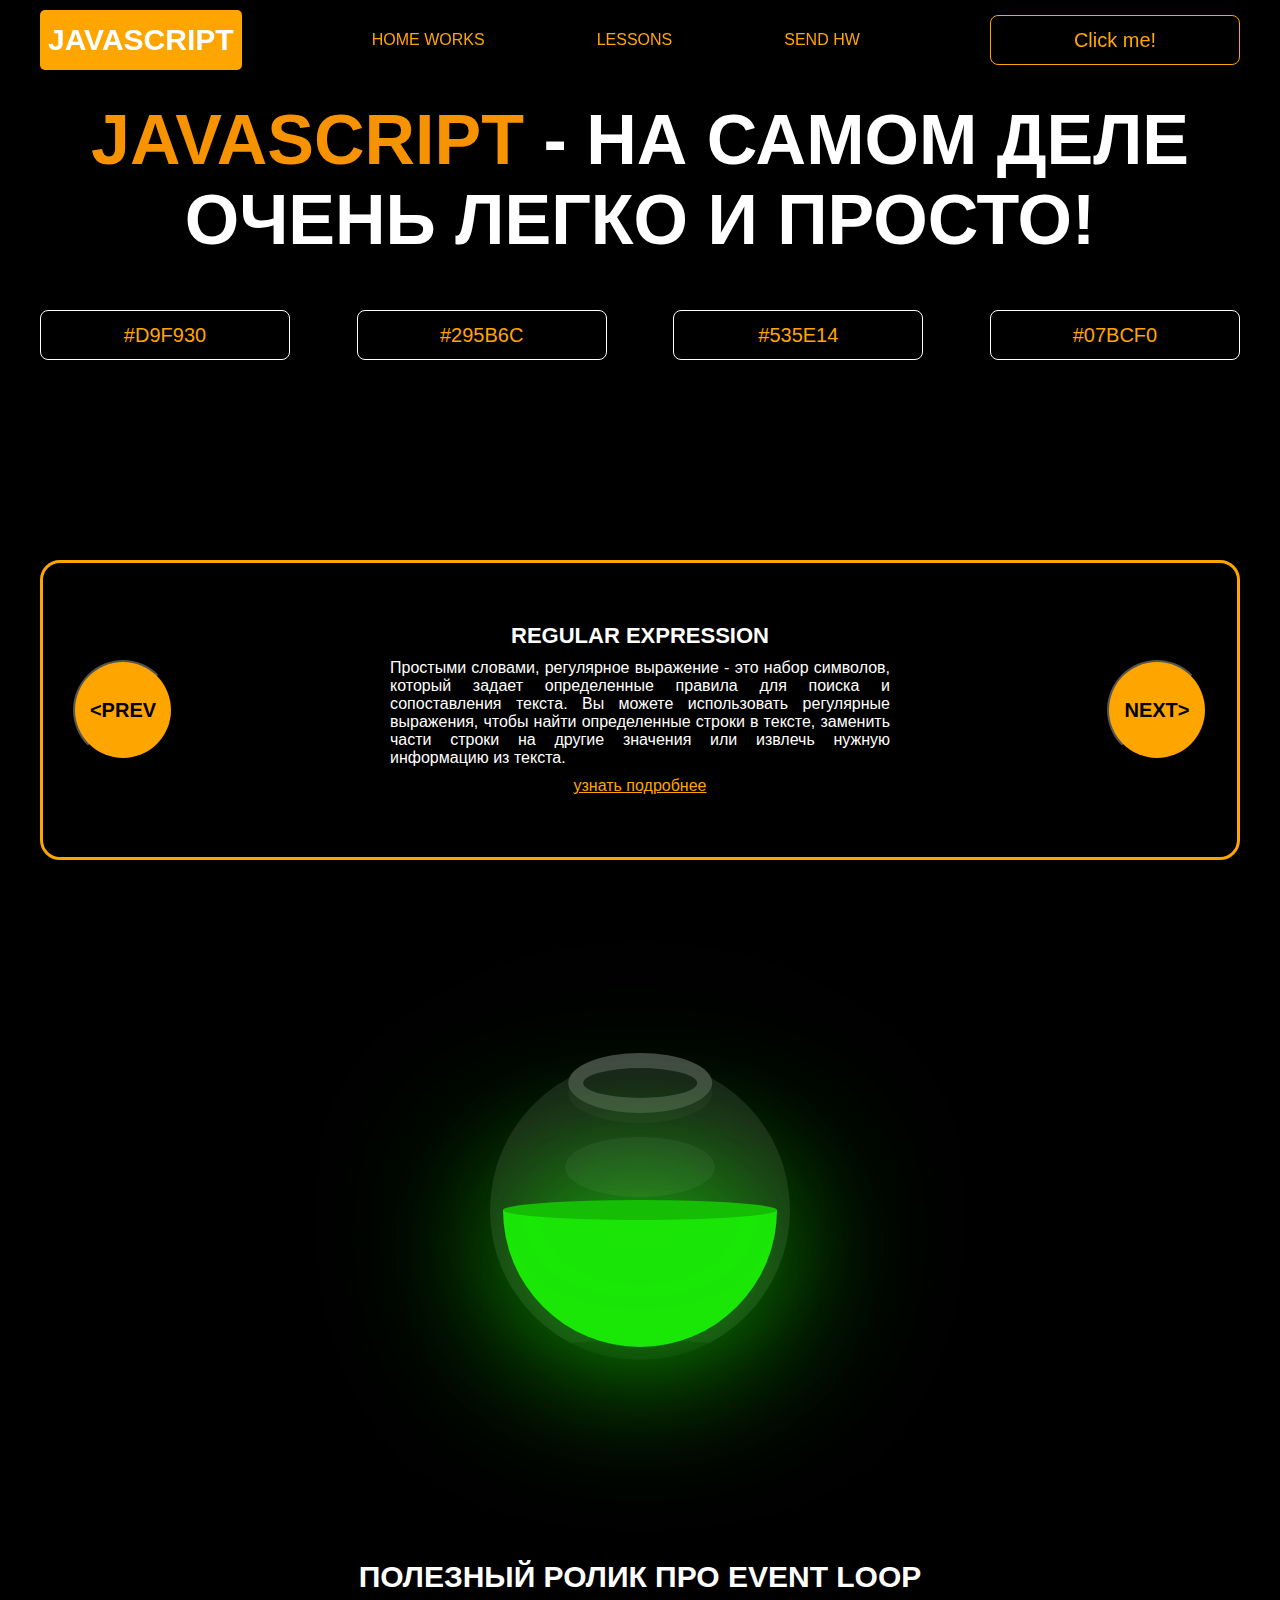
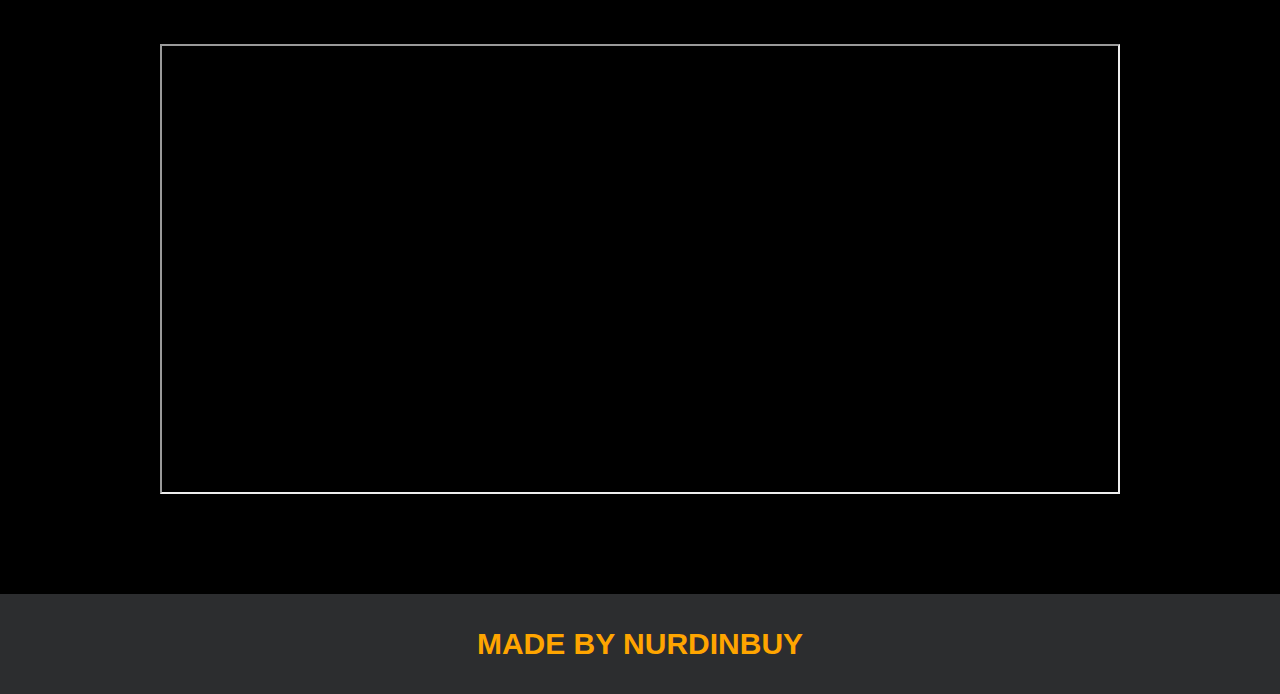
<file: project/index.html>
<!DOCTYPE html>
<html lang="en">
<head>
    <meta charset="UTF-8">
    <title>Java Script</title>
    <link rel="stylesheet" href="css/style.css">
    <link rel="stylesheet" href="css/core.css">
</head>
<body>

<div class="wrapper">
    <div class="header">
        <div class="container">
            <div class="inner_header">
                <a href="index.html">
                    <div class="logotype">
                        <h2>JavaScript</h2>
                    </div>
                </a>
                <ul class="menu">
                    <li class="menu_link">
                        <a href="pages/home_works.html">Home Works</a>
                    </li>
                    <li class="menu_link">
                        <a href="pages/lessons.html">Lessons</a>
                    </li>
                    <li class="menu_link">
                        <a href="pages/send_hw.html">Send Hw</a>
                    </li>
                </ul>
                <button class="btn" id="btn-get">Click me!</button>
            </div>
        </div>
    </div>

    <div class="main_block">
        <div class="container">
            <div class="inner_main">
                <h1><strong id="js-color">JavaScript</strong> - на самом деле очень легко и просто!</h1>
                <div class="colors-buttons">
                    <button class="btn btn-color"></button>
                    <button class="btn btn-color"></button>
                    <button class="btn btn-color"></button>
                    <button class="btn btn-color"></button>
                </div>
            </div>
        </div>
    </div>

    <div class="slider_block">
        <div class="container">
            <div class="inner_slider">
                <div class="slider">
                    <button class="btn-slide" id="prev">&lt;prev</button>
                    <div class="slide active_slide">
                        <div class="slide_card">
                            <h3>regular expression</h3>
                            <p>Простыми словами, регулярное выражение - это набор символов, который задает определенные правила для поиска и сопоставления текста. Вы можете использовать регулярные выражения, чтобы найти определенные строки в тексте, заменить части строки на другие значения или извлечь нужную информацию из текста.</p>
                            <a href="https://developer.mozilla.org/ru/docs/Web/JavaScript/Guide/Regular_expressions" target="_blank">узнать подробнее</a>
                        </div>
                    </div>
                    <div class="slide">
                        <div class="slide_card">
                            <h3>recursion</h3>
                            <p>Простыми словами, рекурсия - это, когда функция делает повторяющиеся вызовы самой себя для решения задачи, пока не достигнет определенного условия выхода из рекурсии.</p>
                            <a href="https://learn.javascript.ru/recursion" target="_blank">узнать подробнее</a>
                        </div>
                    </div>
                    <div class="slide">
                        <div class="slide_card">
                            <h3>json</h3>
                            <p>Простыми словами, JSON - это способ представления данных в виде текста, чтобы они могли быть легко поняты и использованы различными программами. Он использует простые правила для описания объектов и массивов, а также для представления простых типов данных, таких как строки, числа, логические значения и т.д.</p>
                            <a href="https://developer.mozilla.org/ru/docs/Learn/JavaScript/Objects/JSON" target="_blank">узнать подробнее</a>
                        </div>
                    </div>
                    <div class="slide">
                        <div class="slide_card">
                            <h3>event loop</h3>
                            <p>Простыми словами, event loop похож на дежурного, который непрерывно проверяет, произошло ли какое-либо событие, и реагирует на него, когда оно происходит. Он имеет список задач, которые нужно выполнить, и он перебирает этот список событий одно за другим, обрабатывая каждое событие, когда оно наступает.</p>
                            <a href="https://highload.today/kak-ustroen-event-loop-v-javascript-parallelnaya-model-i-tsikl-sobytij/" target="_blank">узнать подробнее</a>
                        </div>
                    </div>
                    <button class="btn-slide" id="next">next&gt;</button>
                </div>
            </div>
        </div>
    </div>

    <div class="botlle">
        <div class="container">
            <div class="bottle_inner">
                <a href="pages/monster.html">
                    <div class="bowl">
                        <div class="shadow"></div>
                        <div class="liquid"></div>

                    </div>
                </a>
            </div>
        </div>
    </div>

    <div class="block_video">
        <div class="container">
            <h3>Полезный ролик про Event Loop</h3>
            <div class="inner_block_video">
                <iframe width="80%" height="450" src="https://www.youtube.com/embed/zDlg64fsQow" title="YouTube video player" frameborder="2" allow="autoplay; clipboard-write; encrypted-media; gyroscope; picture-in-picture; web-share" allowfullscreen></iframe>
            </div>
        </div>
    </div>

    <div class="footer">
        <div class="container">
            <a href="https://www.instagram.com/nurdinbuy/" target="_blank">
                <div class="inner_footer">
                    <h2>Made by NurDinBuy</h2>
                </div>
            </a>
        </div>
    </div>
</div>

<div class="modal">
    <div class="modal_dialog">
        <div class="modal_content">
            <form action="#">
                <div class="modal_close">&times;</div>
                <div class="modal_title">Мы свяжемся с вами как можно быстрее!</div>
                <input
                    required
                    placeholder="Ваше имя"
                    name="name"
                    type="text"
                    class="modal_input"
                >
                <input
                    required
                    placeholder="Ваш номер телефона"
                    name="phone"
                    type="text"
                    class="modal_input"
                >
                <button class="btn btn_dark btn_min">Перезвонить мне</button>
            </form>
        </div>
    </div>
</div>

</body>
<script src="js/main.js"></script>
<script src="js/modal.js"></script>
</html>
</file>
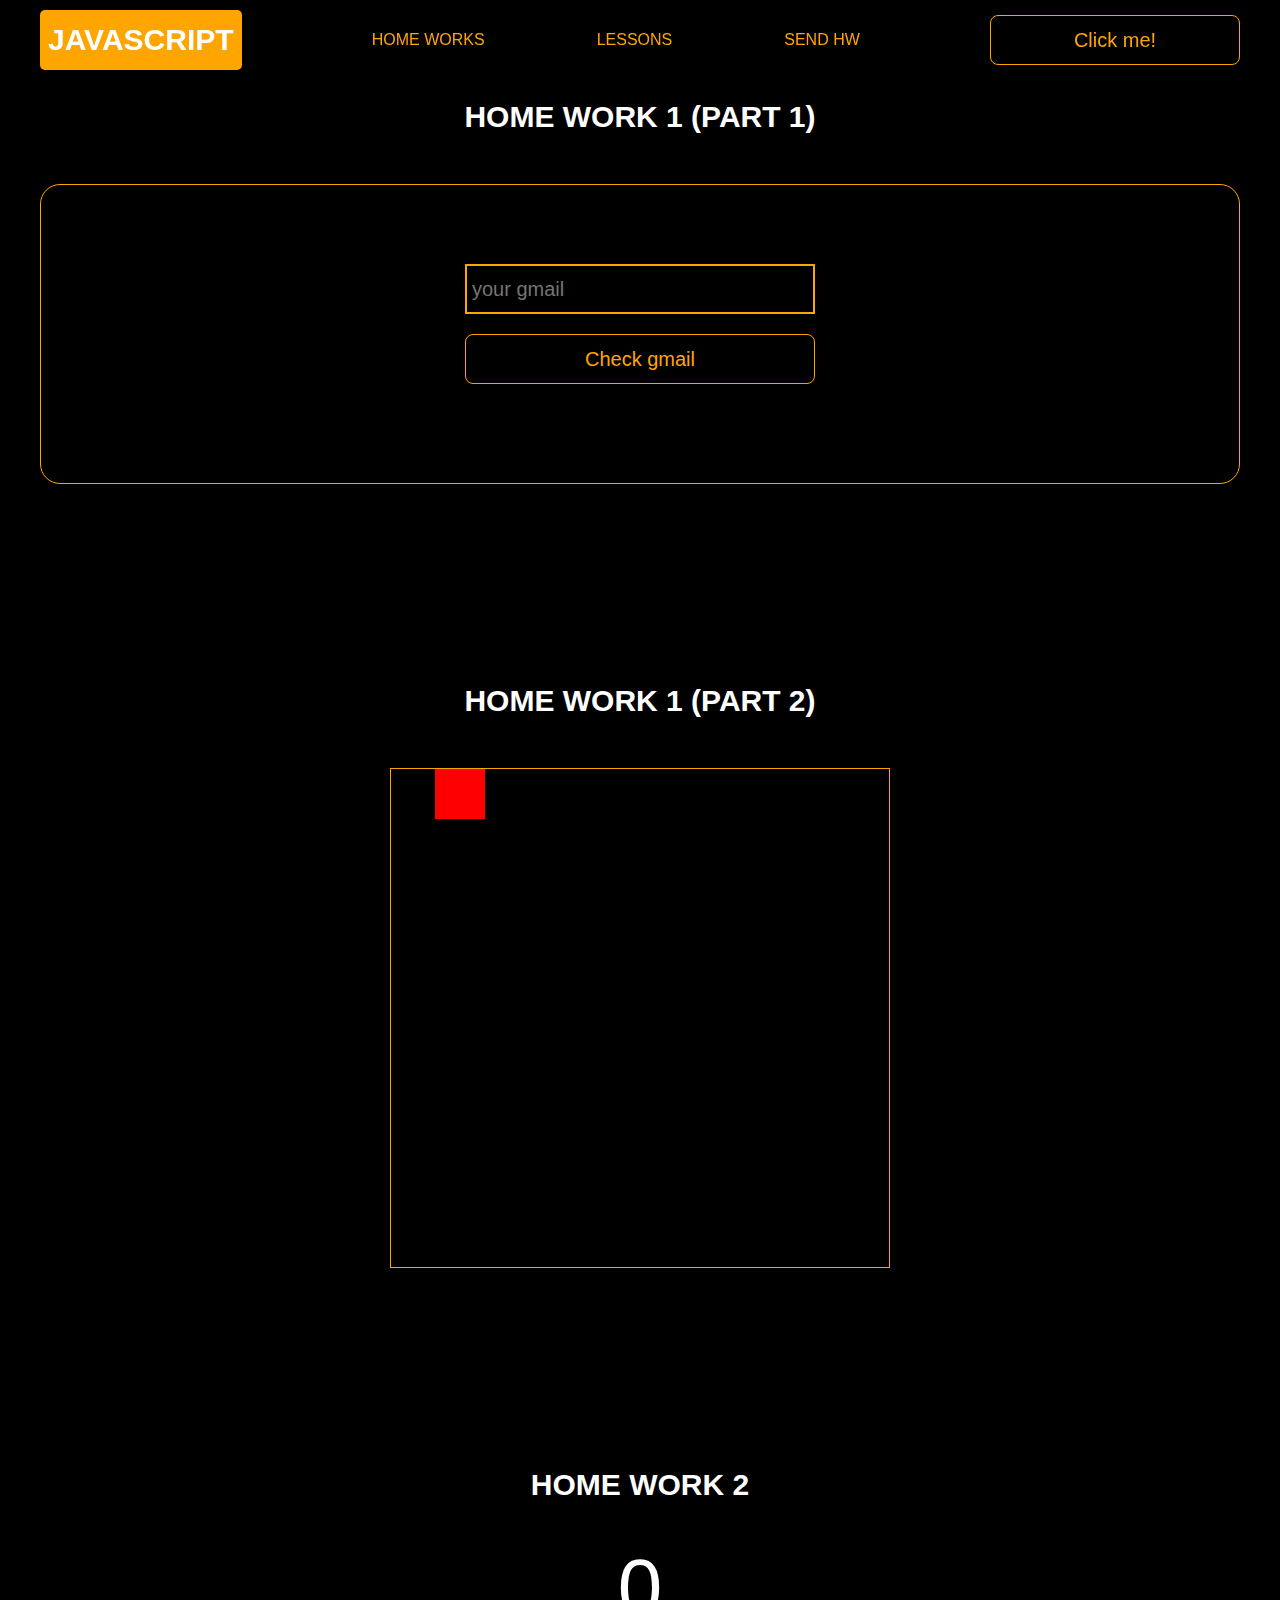
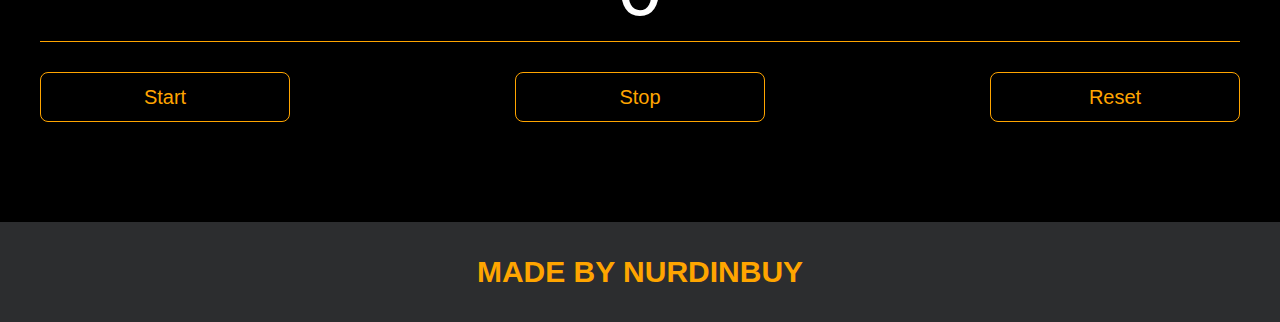
<file: project/pages/home_works.html>
<!DOCTYPE html>
<html lang="en">
<head>
    <meta charset="UTF-8">
    <title>Home Works</title>
    <link rel="stylesheet" href="../css/style.css">
    <link rel="stylesheet" href="../css/core.css">
    <link rel="stylesheet" href="../css/home_works.css">
</head>
<body>

<div class="wrapper">
    <div class="header">
        <div class="container">
            <div class="inner_header">
                <a href="../index.html">
                    <div class="logotype">
                        <h2>Java<span>Script</span></h2>
                    </div>
                </a>
                <ul class="menu">
                    <li class="menu_link">
                        <a href="../pages/home_works.html">Home Works</a>
                    </li>
                    <li class="menu_link">
                        <a href="../pages/lessons.html">Lessons</a>
                    </li>
                    <li class="menu_link">
                        <a href="../pages/send_hw.html" target="_blank">Send hw</a>
                    </li>
                </ul>
                <button class="btn" id="btn-get">Click me!</button>
            </div>
        </div>
    </div>

    <div class="gmail_block">
        <div class="container">
            <h3>Home work 1 (part 1)</h3>
            <div class="inner_gmail_block">
                <div class="form_gmail">
                    <label for="gmail_input"></label>
                    <input type="text" id="gmail_input" placeholder="your gmail">
                    <button class="btn" id="gmail_button">Check gmail</button>
                    <span class="checker" id="gmail_result"></span>
                </div>
            </div>
        </div>
    </div>

    <div class="move_block">
        <div class="container">
            <h3>Home work 1 (part 2)</h3>
            <div class="inner_move_block">
                <div class="parent_block" id="border-box">
                    <div class="child_block" id="inner-box"></div>
                </div>
            </div>
        </div>
    </div>

    <div class="stopwatch">
        <div class="container">
            <h3>Home work 2 </h3>
            <div class="time">
                <div class="time_block">
                    <div class="interval" id="seconds">0</div>
                </div>
            </div>
            <div class="time_buttons">
                <button class="btn" id="start" onclick="startFunc()">Start</button>
                <button class="btn" id="stop" onclick="stopFunc() ">Stop</button>
                <button class="btn" id="reset" onclick="resetFunc()">Reset</button>
            </div>
        </div>
    </div>

    <div class="footer">
        <div class="container">
            <a href="https://www.instagram.com/nurdinbuy/" target="_blank">
                <div class="inner_footer">
                    <h2>Made by NurDinBuy</h2>
                </div>
            </a>
        </div>
    </div>
</div>

<div class="modal">
    <div class="modal_dialog">
        <div class="modal_content">
            <form action="#">
                <div class="modal_close">&times;</div>
                <div class="modal_title">Мы свяжемся с вами как можно быстрее!</div>
                <input required placeholder="Ваше имя" name="name" type="text" class="modal_input">
                <input required placeholder="Ваш номер телефона" name="phone" type="phone" class="modal_input">
                <button class="btn btn_dark btn_min">Перезвонить мне</button>
            </form>
        </div>
    </div>
</div>

</body>
<script src="../js/home_works.js"></script>
<script src="../js/modal.js"></script>
</html>
</file>
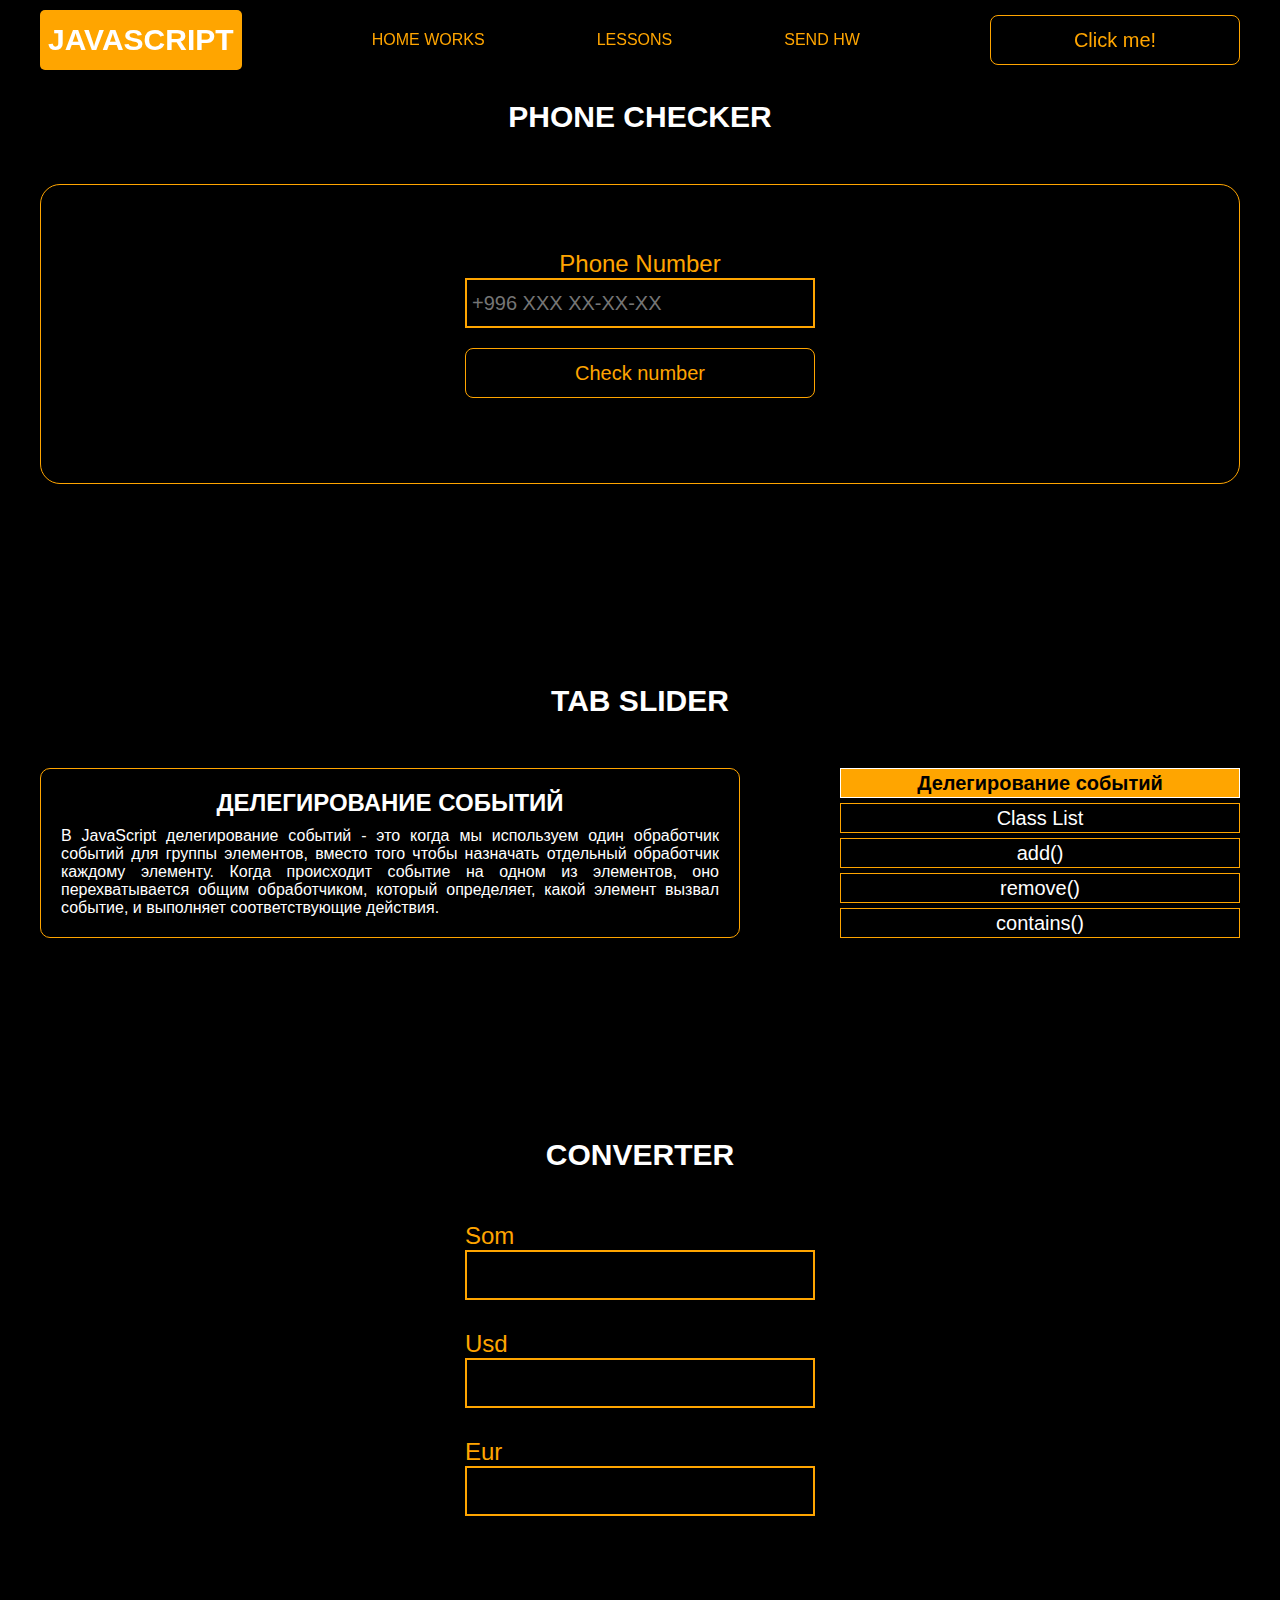
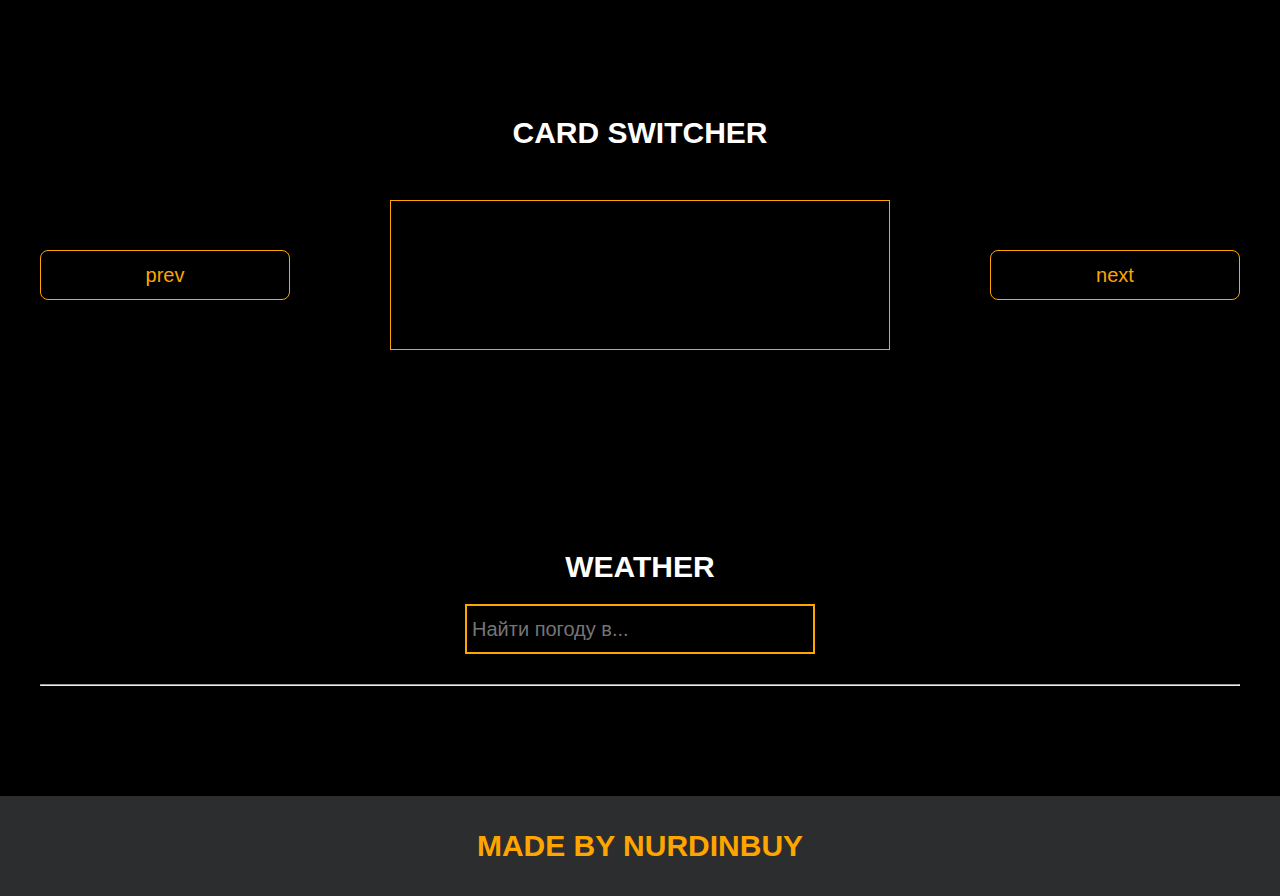
<file: project/pages/lessons.html>
<!DOCTYPE html>
<html lang="en">
<head>
    <meta charset="UTF-8">
    <title>Lessons</title>
    <link rel="stylesheet" href="../css/style.css">
    <link rel="stylesheet" href="../css/core.css">
    <link rel="stylesheet" href="../css/lessons.css">
</head>
<body>

<div class="wrapper">
    <div class="header">
        <div class="container">
            <div class="inner_header">
                <a href="../index.html">
                    <div class="logotype">
                        <h2>Java<span>Script</span></h2>
                    </div>
                </a>
                <ul class="menu">
                    <li class="menu_link">
                        <a href="../pages/home_works.html">Home Works</a>
                    </li>
                    <li class="menu_link">
                        <a href="../pages/lessons.html">Lessons</a>
                    </li>
                    <li class="menu_link">
                        <a href="../pages/send_hw.html" target="_blank">Send hw</a>
                    </li>
                </ul>
                <button class="btn" id="btn-get">Click me!</button>
            </div>
        </div>
    </div>




    <div class="phone_block">
        <div class="container">
            <h3>Phone checker</h3>
            <div class="inner_phone_block">
                <div class="form_phone">
                    <label for="phone_input">Phone Number</label>
                    <input type="text" id="phone_input" placeholder="+996 XXX XX-XX-XX">
                    <button class="btn" id="phone_button">Check number</button>
                    <span class="checker" id="phone_result"></span>
                </div>
            </div>
        </div>
    </div>







    <div class="tab_slider">
        <div class="container">
            <h3>tab slider</h3>
            <div class="inner_tab_slider">
                <div class="tab_contents_block">

                    <div class="tab_content_block">
                        <h4>Делегирование событий</h4>
                        <p>В JavaScript делегирование событий - это когда мы используем один обработчик событий для
                            группы элементов, вместо того чтобы назначать отдельный обработчик каждому элементу. Когда
                            происходит событие на одном из элементов, оно перехватывается общим обработчиком, который
                            определяет, какой элемент вызвал событие, и выполняет соответствующие действия.</p>
                    </div>
                    <div class="tab_content_block">
                        <h4>classList</h4>
                        <p>classList в JavaScript - это свойство, которое позволяет нам работать с классами элемента
                            HTML. С помощью classList мы можем добавлять, удалять или проверять наличие классов у
                            элемента. Допустим, у нас есть элемент на веб-странице, и мы хотим изменить его классы с
                            помощью JavaScript. Вместо того, чтобы обращаться напрямую к атрибуту class, мы можем
                            использовать свойство classList этого элемента. </p>
                    </div>
                    <div class="tab_content_block">
                        <h4>add()</h4>
                        <p>Метод add позволяет добавить новый класс к списку классов элемента. Например,
                            element.classList.add('new-class') добавит класс с именем "new-class" к элементу.</p>
                    </div>
                    <div class="tab_content_block">
                        <h4>remove()</h4>
                        <p>Метод remove позволяет удалить класс из списка классов элемента. Например,
                            element.classList.remove('old-class') удалит класс с именем "old-class" из элемента.</p>
                    </div>
                    <div class="tab_content_block">
                        <h4>contains()</h4>
                        <p>Метод contains позволяет проверить, содержит ли элемент определенный класс. Он возвращает
                            true, если класс присутствует, и false, если его нет. Например,
                            element.classList.contains('highlight') вернет true, если у элемента есть класс
                            "highlight".</p>
                    </div>

                    <div class="tab_content_items">
                        <div class="tab_content_item tab_content_item_active">Делегирование событий</div>
                        <div class="tab_content_item">Class List</div>
                        <div class="tab_content_item">add()</div>
                        <div class="tab_content_item">remove()</div>
                        <div class="tab_content_item">contains()</div>
                    </div>

                </div>
            </div>
        </div>
    </div>

    <div class="converter">
        <div class="container">
            <h3>CONVERTER</h3>
            <div class="inner_converter">
                <div class="som">
                    <label for="som">Som</label>
                    <input type="number" id="som">
                </div>
                <div class="usd">
                    <label for="usd">Usd</label>
                    <input type="number" id="usd">
                </div>
                <div class="eur">
                    <label for="eur">Eur</label>
                    <input type="number" id="eur">
                </div>
            </div>
        </div>
    </div>

    <div class="card_switcher">
        <div class="container">
            <h3>Card Switcher</h3>
            <div class="inner_card_switcher">
                <button class="btn" id="btn-prev">prev</button>
                <div class="card"></div>
                <button class="btn" id="btn-next">next</button>
            </div>
        </div>
    </div>

    <div class="weather">
        <div class="container">
            <h3>WEATHER</h3>
            <div class="inner_weather">
                <div>
                    <input type="text" class="cityName" placeholder="Найти погоду в...">
<!--                    <button class="btn" id="search">search</button>-->

                </div>
                <div>
                    <span class="city"></span>
                    <hr/>
                    <span class="temp"></span>
                </div>
            </div>
        </div>
    </div>

    <div class="footer">
        <div class="container">
            <a href="https://www.instagram.com/nurdinbuy/" target="_blank">
                <div class="inner_footer">
                    <h2>Made by NurDinBuy</h2>
                </div>
            </a>
        </div>
    </div>
</div>

<div class="modal">
    <div class="modal_dialog">
        <div class="modal_content">
            <form action="#">
                <div class="modal_close">&times;</div>
                <div class="modal_title">Мы свяжемся с вами как можно быстрее!</div>
                <input required placeholder="Ваше имя" name="name" type="text" class="modal_input">
                <input required placeholder="Ваш номер телефона" name="phone" type="phone" class="modal_input">
                <button class="btn btn_dark btn_min">Перезвонить мне</button>
            </form>
        </div>
    </div>
</div>

</body>
<script src="../js/lesson.js"></script>
<script src="../js/modal.js"></script>
</html>
</file>
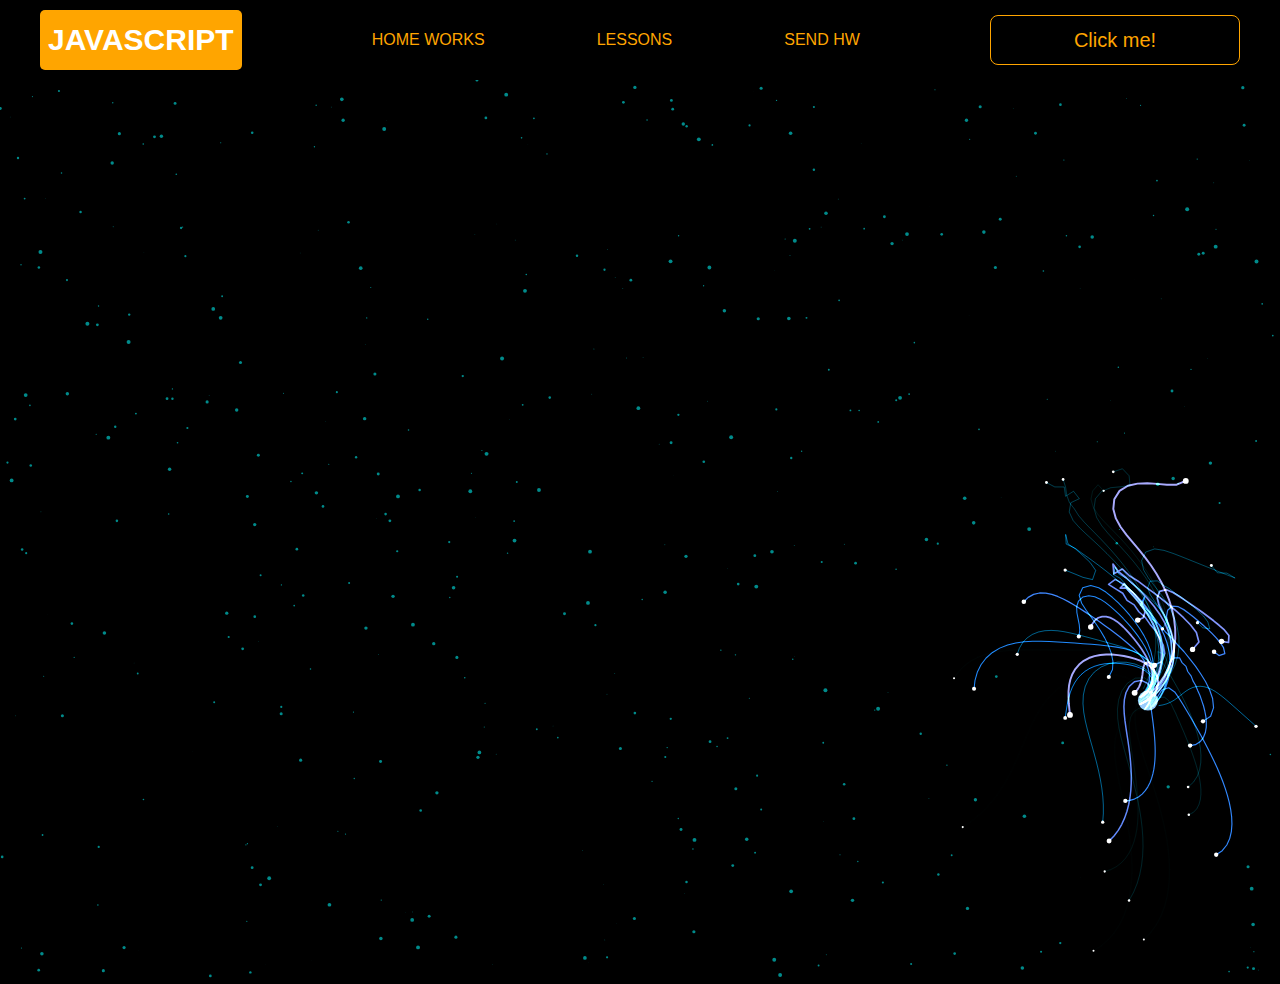
<file: project/pages/monster.html>
<!DOCTYPE html>
<html lang="en">
<head>
    <meta charset="UTF-8">
    <title>Monster</title>
    <link rel="stylesheet" href="../css/style.css">
    <link rel="stylesheet" href="../css/core.css">
    <link rel="stylesheet" href="../css/monster.css">
</head>
<body>
<div class="wrapper">
    <div class="header">
        <div class="container">
            <div class="inner_header">
                <a href="../index.html">
                    <div class="logotype">
                        <h2>Java<span>Script</span></h2>
                    </div>
                </a>
                <ul class="menu">
                    <li class="menu_link">
                        <a href="../pages/home_works.html">Home Works</a>
                    </li>
                    <li class="menu_link">
                        <a href="../pages/lessons.html">Lessons</a>
                    </li>
                    <li class="menu_link">
                        <a href="../pages/send_hw.html" target="_blank">Send hw</a>
                    </li>
                </ul>
                <button class="btn" id="btn-get">Click me!</button>
            </div>
        </div>
    </div>
</div>
<canvas id="canvas"></canvas>

<div class="modal">
    <div class="modal_dialog">
        <div class="modal_content">
            <form action="#">
                <div class="modal_close">&times;</div>
                <div class="modal_title">Мы свяжемся с вами как можно быстрее!</div>
                <input required placeholder="Ваше имя" name="name" type="text" class="modal_input">
                <input required placeholder="Ваш номер телефона" name="phone" type="phone" class="modal_input">
                <button class="btn btn_dark btn_min">Перезвонить мне</button>
            </form>
        </div>
    </div>
</div>

</body>
<script src="../js/monster.js"></script>
<script src="../js/modal.js"></script>
</html>
</file>
<file: project/css/style.css>
/* HEADER */

.header {
    height: 80px;
    background: transparent;
    display: flex;
    align-items: center;
    width: 100%;
    position: fixed;
    top: 0;
    z-index: 2;
}

.inner_header {
    height: 100%;
    display: flex;
    align-items: center;
    justify-content: space-between;
}

/* LOGOTYPE */

.logotype {
    display: flex;
    align-items: center;
    justify-content: center;
    font-size: 22px;
    height: 60px;
    width: fit-content;
    background: var(--orange);
    padding: 8px;
    color: white;
    border-radius: 5px;
    cursor: pointer;
}
.block_user{
    margin-top: 100px;
}
/* HEADER MENU */

.menu {
    display: flex;
    justify-content: space-around;
    width: 600px;
}

.menu_link a {
    color: var(--orange);
    text-transform: uppercase;
}

.menu_link a:hover {
    text-decoration: underline;
}

/* MAIN BLOCK */

.main_block {
    padding: 100px 0;
    background: black;
}

/* BUTTONS COLOR PICKER */

.colors-buttons {
    display: flex;
    justify-content: space-between;
    margin-top: 50px;
}

.btn-color {
    border-radius: 20px;
    border-color: white !important;
}

/* FOOTER */

.footer {
    background: #2c2d2f;
    width: 100%;
}

.inner_footer {
    display: flex;
    align-items: center;
    justify-content: center;
    height: 100px;
}

.footer h2 {
    text-transform: uppercase;
    color: var(--orange);
    font-weight: 600;
}


/* SLIDER BLOCK */

.slider_block {
    padding: 100px 0;
    background: black;
}

.slider {
    position: relative;
    width: 100%;
    height: 300px;
    overflow: hidden;
    border: 3px solid var(--orange);
    border-radius: 20px;
    display: flex;
    align-items: center;
    justify-content: space-between;
    padding: 0 30px;
}

.slide {
    position: absolute;
    top: 60px;
    left: 0;
    width: 100%;
    height: 100%;
    display: none;
    transition: opacity 0.5s ease-in-out;
}

.slide_card {
    color: white;
    margin: 0 auto;
    width: 500px;
    text-align: center;
}

.slide_card h3 {
    color: white;
    text-transform: uppercase;
    font-size: 22px;
}

.slide_card p {
    font-size: 16px;
    text-align: justify;
    margin: 10px 0;
}

.slide_card a {
    color: var(--orange);
    text-decoration: underline;
}

.slide.active_slide {
    display: block;
}

/* VIDEO BLOCK */

.block_video {
    background: black;
    padding: 100px 0;
}

.inner_block_video {
    display: flex;
    justify-content: center;
    margin-top: 50px;
}

/* MODAL */

.modal {
    position: fixed;
    height: 100%;
    width: 100%;
    top: 0;
    left: 0;
    z-index: 2;
    background: rgba(0, 0, 0, 0.5);
    backdrop-filter: blur(10px);
    display: none;
}

.modal_dialog {
    max-width: 500px;
    margin: 200px auto;
}

.modal_content {
    position: relative;
    width: 100%;
    padding: 40px;
    background-color: black;
    border: 2px solid var(--orange);
    border-radius: 4px;
    max-height: 80vh;
    overflow-y: auto;
}

.modal_content form {
    display: flex;
    flex-direction: column;
    align-items: center;
}

.modal_close {
    position: absolute;
    top: 8px;
    right: 14px;
    font-size: 30px;
    color: red;
    opacity: 0.5;
    font-weight: 700;
    border: none;
    background-color: transparent;
    cursor: pointer;
}

.modal_title {
    text-align: center;
    font-size: 22px;
    text-transform: uppercase;
    color: white;
}

.modal_input, .btn_min {
    width: 100% !important;
    margin-top: 10px;
}


/*-------BOTTLE-------*/

.botlle {
    background: black;
    padding: 100px 0;
}

.bottle_inner {
    display: flex;
    justify-content: center;
    align-items: center;
}

.bowl {
    position: relative;
    width: 300px;
    height: 300px;
    background: rgba(255, 255, 255, 0.1);
    border-radius: 50%;
    border: 8px solid transparent;
    animation: animate 5s linear infinite;
    transform-origin: bottom center;
    animation-play-state: run;
}

@keyframes animate {
    0% {
        transform: rotate(0deg);
    }
    25% {
        transform: rotate(22deg);
    }
    50% {
        transform: rotate(0deg);
    }
    75% {
        transform: rotate(-22deg);
    }
    100% {
        filter: hue-rotate(360deg);
    }
}

.bowl::before {
    content: "";
    position: absolute;
    top: -15px;
    left: 50%;
    transform: translateX(-50%);
    width: 40%;
    height: 30px;
    border: 15px solid #444;
    border-radius: 50%;
    box-shadow: 0 10px #222;

}

.bowl::after {
    content: "";
    position: absolute;
    top: 35%;
    left: 50%;
    transform: translate(-50%, -50%);
    width: 150px;
    height: 60px;
    background: rgba(255, 255, 255, 0.05);
    transform-origin: center;
    animation: animatebowlshadow 5s linear infinite;
    border-radius: 50%;
    animation-play-state: running;

}


@keyframes animatebowlshadow {
    0% {
        left: 50%;
        width: 150px;
        height: 60px;
    }
    25% {
        left: 55%;
        width: 140px;
        height: 65px;
    }
    50% {
        left: 50%;
        width: 150px;
        height: 60px;
    }
    75% {
        left: 45%;
        width: 140px;
        height: 65px;
    }
    100% {


    }
}


.liquid {
    position: absolute;
    top: 50%;
    left: 5px;
    right: 5px;
    bottom: 5px;
    background: #1ae907;
    border-bottom-left-radius: 150px;
    border-bottom-right-radius: 150px;
    filter: drop-shadow(0 0 80px #1ae907);
    transform-origin: top center;
    animation: animateliquid 5s linear infinite;
    animation-play-state: running;
}

@keyframes animateliquid {
    0% {
        transform: rotate(0deg);
    }
    25% {
        transform: rotate(-22deg);
    }
    30% {
        transform: rotate(-23deg);
    }
    50% {
        transform: rotate(0deg);
    }
    75% {
        transform: rotate(22deg);
    }
    80% {
        transform: rotate(23deg);
    }
    100% {
        transform: rotate(0deg);
    }


}

.liquid::before {
    content: "";
    position: absolute;
    top: -10px;
    width: 100%;
    height: 20px;
    background: #15be05;
    border-radius: 50%;
    filter: drop-shadow(0 0 80px #15be05);
}

.shadow {
    position: absolute;
    top: calc(50% + 150px);
    left: 50%;
    transform: translate(-50%, -50%);
    width: 260px;
    height: 40px;
    background: rgba(0, 0, 0, 0.5);
    border-radius: 50%;
    animation: animateshadow 5s linear infinite;
    animation-play-state: running;

}

@keyframes animateshadow {
    0% {
        left: 50%;
        width: 260px;
        height: 40px;
        top: calc(50% + 150px);

    }

    25% {
        left: 55%;
        width: 265px;
        height: 30px;
        top: calc(50% + 130px);

    }
    50% {
        left: 50%;
        width: 260px;
        height: 40px;
        top: calc(50% + 150px);

    }
    75% {
        left: 45%;
        width: 265px;
        height: 30px;
        top: calc(50% + 130px);

    }
    100% {
    }
}
</file>
<file: project/css/core.css>
* {
    margin: 0;
    padding: 0;
    box-sizing: border-box;
}

.container {
    width: 1200px;
    margin: 0 auto;
}

body {
    font-family: "Britannic Bold", sans-serif;
    background: #c2d0d0;
}

.btn {
    width: 250px;
    height: 50px;
    font-size: 20px;
    cursor: pointer;
    border: 1px solid var(--orange);
    background: black;
    color: var(--orange);
    border-radius: 8px;
}

.btn:hover {
    background: #414349;
}

.btn:active {
    background: #56585D;
    border: 2px solid var(--orange);
}

a {
    text-decoration: none;
}

li {
    list-style: none;
}

h1 {
    text-align: center;
    font-size: 70px;
    color: white;
    margin: 0 auto;
    text-transform: uppercase;
    font-weight: 600;
}

h2 {
    text-align: center;
    font-size: 30px;
    color: white;
    margin: 0 auto;
    text-transform: uppercase;
    font-weight: 600;
}

h3 {
    text-align: center;
    font-size: 30px;
    color: white;
    margin: 0 auto;
    text-transform: uppercase;
    font-weight: 600;
}

h4 {
    font-size: 24px;
    color: white;
    text-transform: uppercase;
    font-weight: 600;
}

strong {
    color: #F79300;
}

label {
    font-size: 24px;
    color: var(--orange);
}

input {
    width: 350px;
    height: 50px;
    font-size: 20px;
    padding-left: 5px;
    color: var(--orange);
    background: black;
    border: 2px solid var(--orange);
}

.checker {
    color: white;
    font-size: 30px;
}

.btn-slide {
    display: block;
    width: 100px;
    height: 100px;
    background: var(--orange);
    color: black;
    font-size: 20px;
    text-transform: uppercase;
    border-radius: 50%;
    font-weight: 800;
    z-index: 1;
}

.btn-slide:hover {
    background: #b68733 !important;
    cursor: pointer;
    color: white;
}

:root {
    --orange: orange;
    --black: black;
}
</file>
<file: project/css/home_works.css>
/* GMAIL BLOCK */

.gmail_block {
    background: black;
    padding: 100px 0;
}

.inner_gmail_block {
    margin-top: 50px;
    display: flex;
    justify-content: space-evenly;
    border: 1px solid var(--orange);
    height: 300px;
    border-radius: 20px;
    align-items: center;
}

.form_gmail {
    display: flex;
    flex-direction: column;
    align-items: center;
}

.form_gmail button {
    width: 100%;
    margin: 20px 0;
}

/* MOVE BLOCK */

.move_block {
    background: black;
    padding: 100px 0;
}

.inner_parent_block {
    height: 400px;
    width: 400px;
    border: 1px solid var(--orange);
    border-radius: 18px;
}

.parent_block {
    height: 500px;
    width: 500px;
    border: 1px solid var(--orange);
    position: relative;
    margin: 0 auto;
}

.child_block {
    position: absolute;
    top: 0;
    width: 50px;
    height: 50px;
    background-color: red;
}

.inner_move_block {
    margin-top: 50px;
}




/*-------STOP WATCH------ */

.time {
    color: white;
    display: flex;
    justify-content: center;
    font-size: 80px;
    height: 100px;
    width: 100%;
    border-bottom: 1px solid var(--orange);
    margin-top: 40px;
}

.time_block {
    display: flex;
    width: 500px;
    justify-content: center;
}

.stopwatch {
    padding: 100px 0;
    background: black;
}

.time_buttons {
    margin-top: 30px;
    width: 100%;
    display: flex;
    justify-content: space-between;
}
</file>
<file: project/css/lessons.css>
/* PHONE CHECKER */

.phone_block {
    background: black;
    padding: 100px 0;
}

.inner_phone_block {
    margin-top: 50px;
    display: flex;
    justify-content: space-evenly;
    border: 1px solid var(--orange);
    height: 300px;
    border-radius: 20px;
    align-items: center;
}

.form_phone {
    display: flex;
    flex-direction: column;
    align-items: center;
}

.form_phone button {
    width: 100%;
    margin: 20px 0;
}

/* TAB SLIDER */

.tab_slider {
    background: black;
    padding: 100px 0;
}

.tab_content_block {
    width: 700px;
    border: 1px solid var(--orange);
    padding: 20px;
    border-radius: 10px;
    text-align: center;
    display: flex;
    align-items: center;
    flex-direction: column;
    justify-content: center;
    height: 170px;
}

.tab_content_block p {
    color: white;
    margin-top: 10px;
    text-align: justify;
}

.tab_content_items {
    width: 400px;
    display: flex;
    flex-direction: column;
    row-gap: 5px;
}

.tab_content_item {
    padding: 10px;
    height: 30px;
    color: white;
    border: 1px solid var(--orange);
    text-align: center;
    font-size: 20px;
    cursor: pointer;
    display: grid;
    place-content: center;
}

.tab_content_item_active {
    background: var(--orange);
    color: black;
    font-weight: 600;
    border: 1px solid white;
}

.tab_contents_block {
    display: flex;
    justify-content: space-between;
    align-items: center;
    margin-top: 50px;
}

/*------CARD SWITCHER------*/

.card_switcher {
    background-color: black;
    padding: 100px 0;
}

.card {
    width: 500px;
    height: 150px;
    border: 1px solid var(--orange);
    text-align: center;
    display: flex;
    flex-direction: column;
    justify-content: space-around;
    align-items: center;
    padding: 10px;
}

.card p {
    color: var(--orange);
    font-size: 20px;
}

.card span {
    color: white;
    font-size: 30px;
}

.inner_card_switcher {
    margin-top: 50px;
    display: flex;
    align-items: center;
    justify-content: space-between;
}


/*-------CONVERTER--------*/


.converter {
    padding: 100px 0;
    background-color: black;
}

.inner_converter {
    display: flex;
    align-items: center;
    justify-content: center;
    flex-direction: column;
    gap: 30px;
    margin-top: 50px;
}

.inner_converter > div {
    display: flex;
    flex-direction: column;
}

/*------WEATHER------*/

.weather {
    padding: 100px 0;
    background-color: black;
}

.inner_weather > div {
    display: flex;
    flex-direction: column;
    align-items: center;
    gap: 10px;
    color: white;
    font-size: 25px;
}

.inner_weather {
    display: flex;
    flex-direction: column;
    gap: 20px;
    margin-top: 20px;
}

hr {
    width: 100%;
}
</file>
<file: project/css/monster.css>
body,
html {
    margin: 0;
    padding: 0;
    position: fixed;
    background: black;
}

.header {
    position: static !important;
}

.buymeacoffee {
    text-decoration: none;
    position: fixed;
    right: 2rem;
    bottom: 2rem;
    background: #FFDD00;
    width: 3.5rem;
    height: 3.5rem;
    border-radius: 50%;
    transition: all 0.1s linear;
    box-shadow: 0.2rem 0.2rem 0.5rem rgba(0, 0, 0, 0.2);
    z-index: 1000;
    display: flex;
    align-items: center;
    justify-content: center;
}

.buymeacoffee:hover {
    width: 4rem;
    height: 4rem;
    line-height: 4rem;
}
</file>
